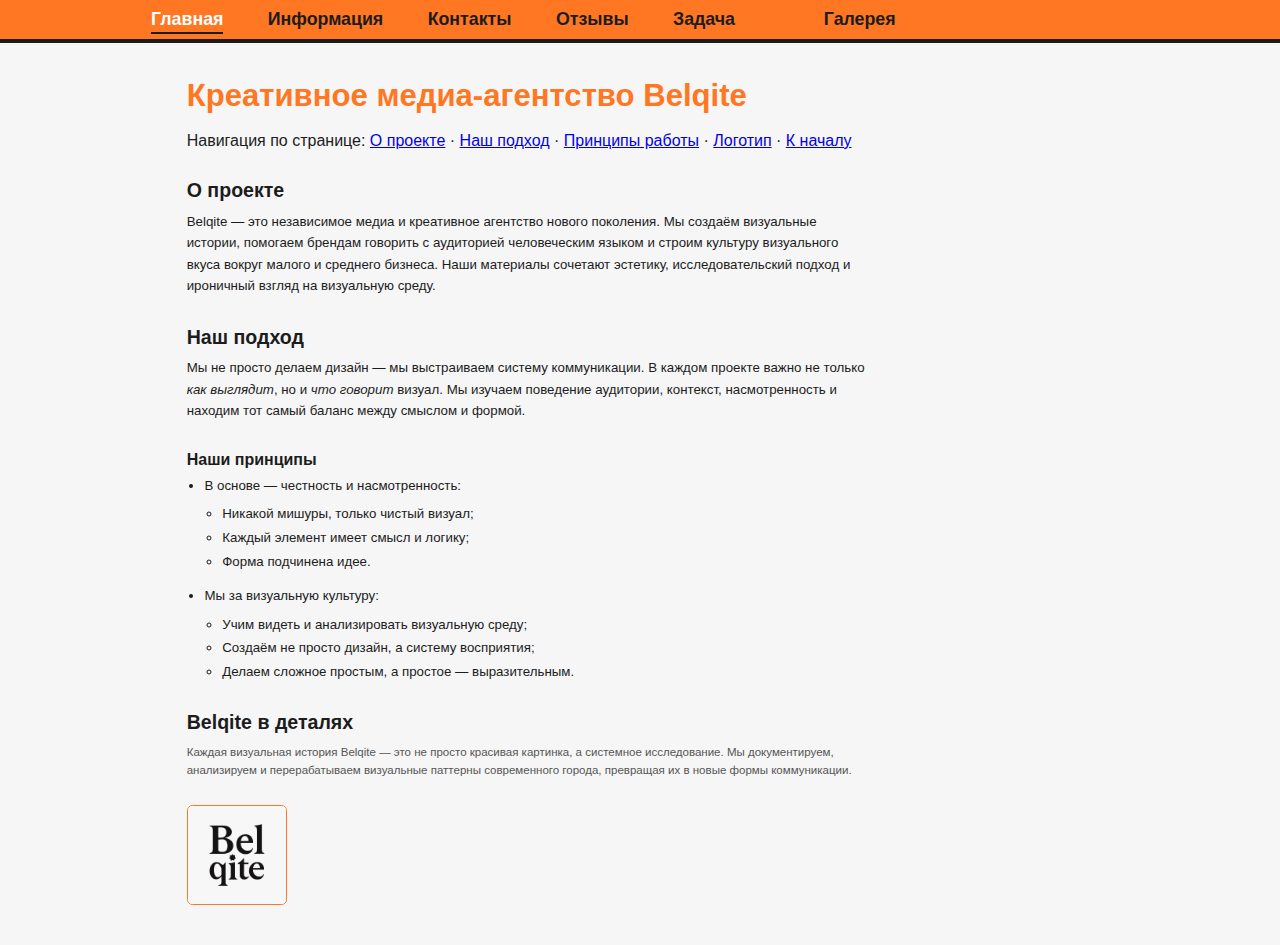
<file: index.html>
<!DOCTYPE html>
<html lang="ru">

<head>
  <meta charset="utf-8" />
  <meta name="viewport" content="width=device-width,initial-scale=1" />
  <title>Главная</title>
  <link rel="stylesheet" href="styles.css" />
</head>

<body id="top">
  <!-- шапка и меню -->
  <header class="header">
    <div class="header-container">
      <nav class="main-nav">
        <ul class="main-menu">
          <li class="main-menu-item">
            <a class="main-menu-link" href="index.html" data-path="index.html">Главная</a>
          </li>
          <li class="main-menu-item">
            <a class="main-menu-link" href="page2.html" data-path="page2.html">Информация</a>
          </li>
          <li class="main-menu-item">
            <a class="main-menu-link" href="form1.html" data-path="form1.html">Контакты</a>
          </li>
          <li class="main-menu-item">
            <a class="main-menu-link" href="form2.html" data-path="form2.html">Отзывы</a>
          </li>
          <li class="main-menu-item">
            <a class="main-menu-link" href="task.html" data-path="task.html">Задача</a>
          </li>
          <li class="main-menu-item">

          <li><a class="main-menu-link" href="gallery.html" data-path="gallery.html">Галерея</a></li>
        </ul>
      </nav>
    </div>
  </header>

  <!-- основной контент -->
  <div class="page-container">
    <h1 class="page-title">Креативное медиа-агентство Belqite</h1>
    <div class="page-nav">
      <span class="page-nav-text">Навигация по странице:</span>
      <a class="page-nav-link" href="#project">О проекте</a>
      <span class="page-nav-sep">·</span>
      <a class="page-nav-link" href="#approach">Наш подход</a>
      <span class="page-nav-sep">·</span>
      <a class="page-nav-link" href="#principles">Принципы работы</a>
      <span class="page-nav-sep">·</span>
      <a class="page-nav-link" href="#logo">Логотип</a>
      <span class="page-nav-sep">·</span>
      <a class="page-nav-link" href="#top">К началу</a>
    </div>

    <h2 class="section-title" id="project">О проекте</h2>
    <p class="section-text">
      Belqite — это независимое медиа и креативное агентство нового поколения.
      Мы создаём визуальные истории, помогаем брендам говорить с аудиторией
      человеческим языком и строим культуру визуального вкуса вокруг малого и
      среднего бизнеса. Наши материалы сочетают эстетику, исследовательский
      подход и ироничный взгляд на визуальную среду.
    </p>

    <h2 class="section-title" id="approach">Наш подход</h2>
    <p class="section-text">
      Мы не просто делаем дизайн — мы выстраиваем систему коммуникации. В
      каждом проекте важно не только <em>как выглядит</em>, но и
      <em>что говорит</em> визуал. Мы изучаем поведение аудитории, контекст,
      насмотренность и находим тот самый баланс между смыслом и формой.
    </p>

    <h3 class="sub-title" id="principles">Наши принципы</h3>
    <ul class="list list-nested">
      <li class="list-item">
        В основе — честность и насмотренность:
        <ul class="list list-inner">
          <li class="list-item">Никакой мишуры, только чистый визуал;</li>
          <li class="list-item">Каждый элемент имеет смысл и логику;</li>
          <li class="list-item">Форма подчинена идее.</li>
        </ul>
      </li>
      <li class="list-item">
        Мы за визуальную культуру:
        <ul class="list list-inner">
          <li class="list-item">
            Учим видеть и анализировать визуальную среду;
          </li>
          <li class="list-item">
            Создаём не просто дизайн, а систему восприятия;
          </li>
          <li class="list-item">
            Делаем сложное простым, а простое — выразительным.
          </li>
        </ul>
      </li>
    </ul>

    <h2 class="section-title" id="logo">Belqite в деталях</h2>
    <p class="section-text note">
      Каждая визуальная история Belqite — это не просто красивая картинка, а
      системное исследование. Мы документируем, анализируем и перерабатываем
      визуальные паттерны современного города, превращая их в новые формы
      коммуникации.
    </p>

    <a class="thumb-link" href="img/thumb1.jpg" target="_blank" rel="noopener">
      <img class="thumb-image" src="img/thumb1.jpg" width="100" height="100" alt="Визуальные исследования Belqite" />
    </a>
  </div>

  <script src="script.js"></script>
</body>

</html>
</file>
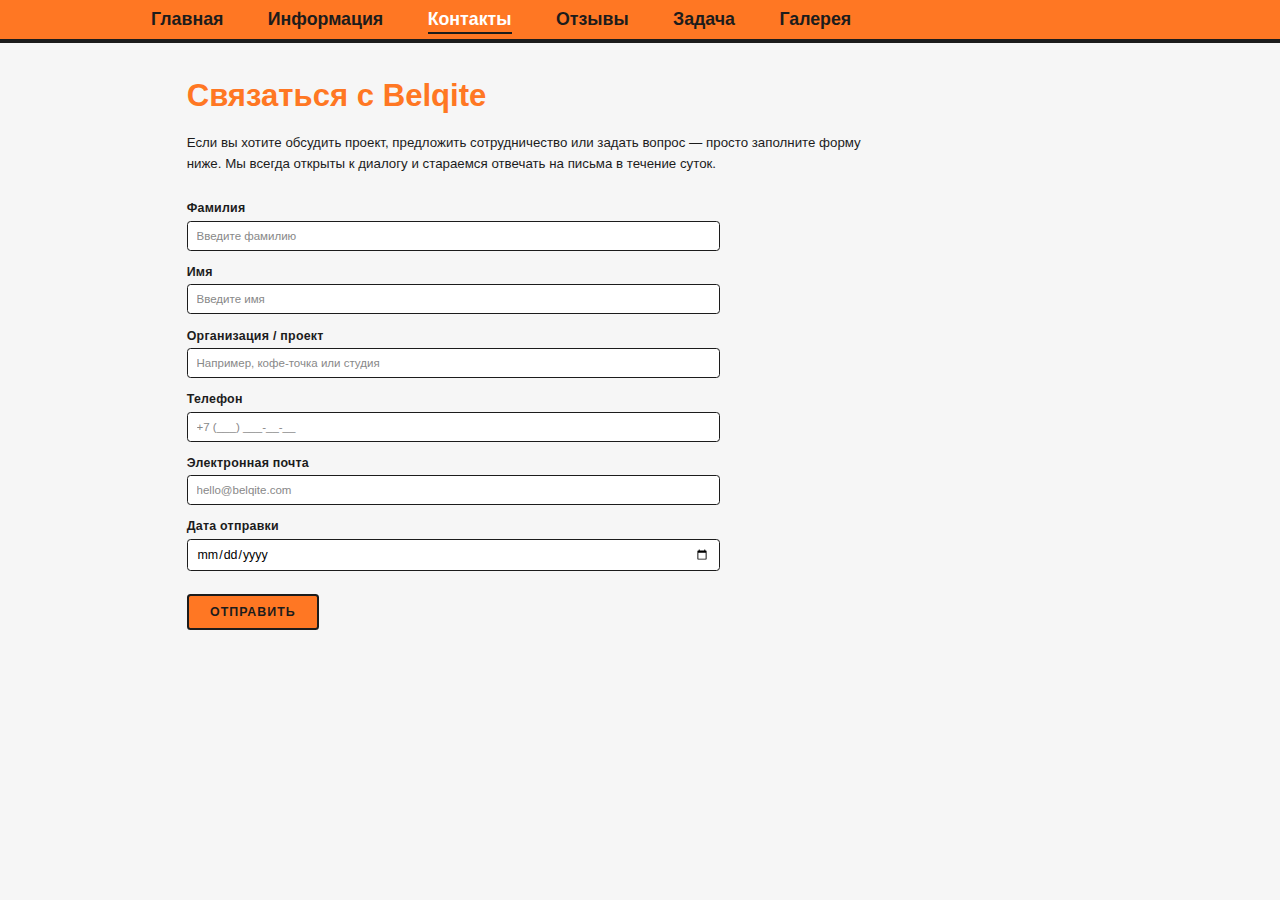
<file: form1.html>
<!DOCTYPE html>
<html lang="ru">
  <head>
    <meta charset="utf-8" />
    <meta name="viewport" content="width=device-width, initial-scale=1" />
    <title>Контакты — Belqite</title>
    <link rel="stylesheet" href="styles.css" />
  </head>

  <body id="top">
    <!-- ШАПКА И МЕНЮ -->
    <header class="header">
      <div class="header-container">
        <nav class="main-nav">
          <ul class="main-menu">
            <li class="main-menu-item">
              <a class="main-menu-link" href="index.html" data-path="index.html"
                >Главная</a
              >
            </li>
            <li class="main-menu-item">
              <a class="main-menu-link" href="page2.html" data-path="page2.html"
                >Информация</a
              >
            </li>
            <li class="main-menu-item">
              <a class="main-menu-link" href="form1.html" data-path="form1.html"
                >Контакты</a
              >
            </li>
            <li class="main-menu-item">
              <a class="main-menu-link" href="form2.html" data-path="form2.html"
                >Отзывы</a
              >
            </li>
            <li class="main-menu-item">
              <a class="main-menu-link" href="task.html" data-path="task.html"
                >Задача</a
              >
            </li>
          
            <li><a class="main-menu-link" href="gallery.html" data-path="gallery.html">Галерея</a></li>
          </ul>
        </nav>
      </div>
    </header>

    <!-- основной контент -->
    <div class="page-container">
      <h1 class="page-title">Связаться с Belqite</h1>

      <p class="section-text">
        Если вы хотите обсудить проект, предложить сотрудничество или задать
        вопрос — просто заполните форму ниже. Мы всегда открыты к диалогу и
        стараемся отвечать на письма в течение суток.
      </p>

      <form
        class="contact-form"
        action="https://httpbin.org/post"
        method="post"
      >
        <div class="form-group">
          <label class="form-label">Фамилия</label>
          <input
            class="form-input"
            type="text"
            name="lastname"
            placeholder="Введите фамилию"
            required
          />
        </div>

        <div class="form-group">
          <label class="form-label">Имя</label>
          <input
            class="form-input"
            type="text"
            name="firstname"
            placeholder="Введите имя"
            required
          />
        </div>

        <div class="form-group">
          <label class="form-label">Организация / проект</label>
          <input
            class="form-input"
            type="text"
            name="group"
            placeholder="Например, кофе-точка или студия"
          />
        </div>

        <div class="form-group">
          <label class="form-label">Телефон</label>
          <input
            class="form-input"
            type="tel"
            name="phone"
            placeholder="+7 (___) ___-__-__"
          />
        </div>

        <div class="form-group">
          <label class="form-label">Электронная почта</label>
          <input
            class="form-input"
            type="email"
            name="email"
            placeholder="hello@belqite.com"
          />
        </div>

        <div class="form-group">
          <label class="form-label">Дата отправки</label>
          <input class="form-input" type="date" name="sent_date" />
        </div>

        <input type="hidden" name="source" value="belqite_contact_form" />

        <div class="form-actions">
          <button class="form-button" type="submit">Отправить</button>
        </div>
      </form>
    </div>
    <script src="script.js"></script>
  </body>
</html>
</file>
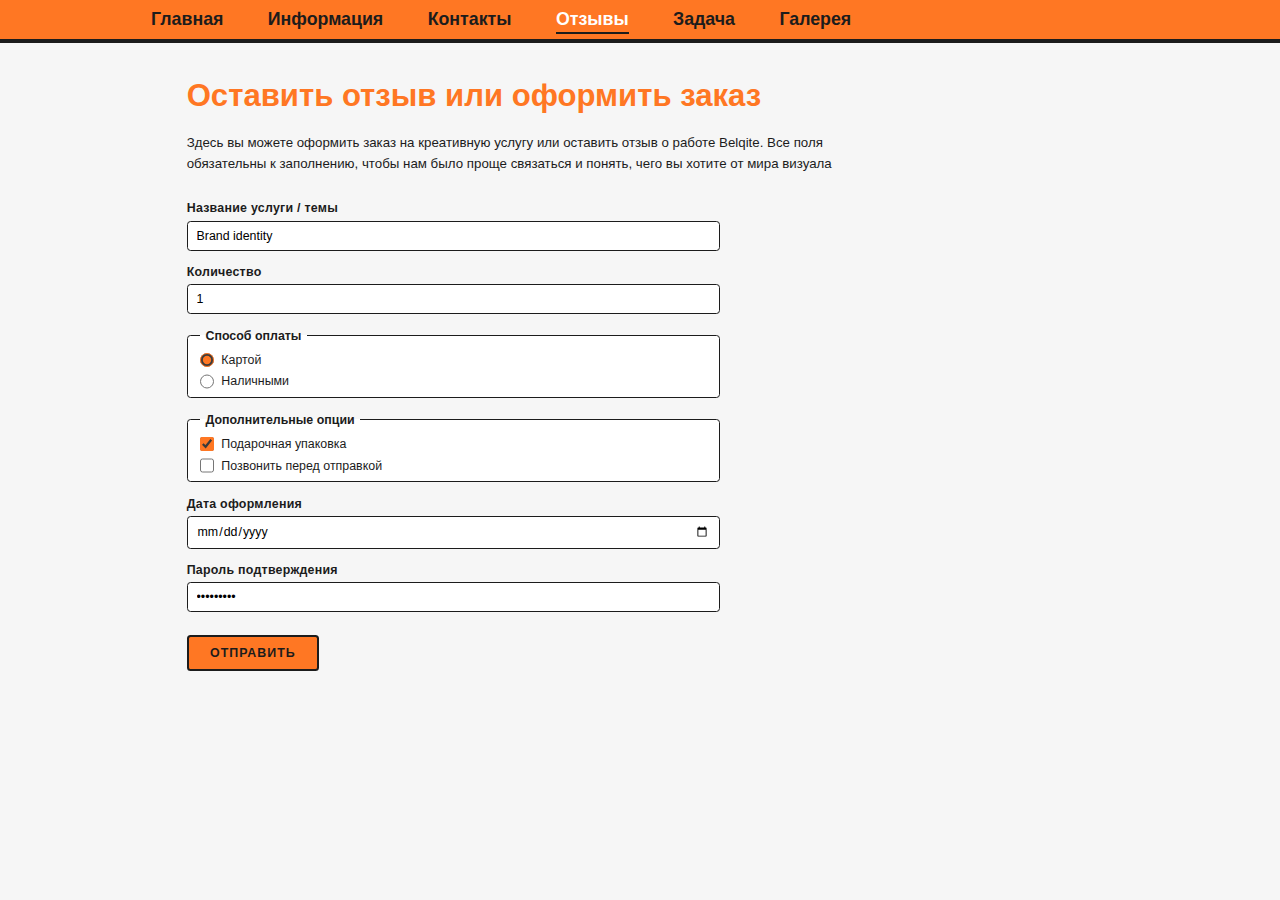
<file: form2.html>
<!DOCTYPE html>
<html lang="ru">
  <head>
    <meta charset="utf-8" />
    <meta name="viewport" content="width=device-width, initial-scale=1" />
    <title>Отзывы — Belqite</title>
    <link rel="stylesheet" href="styles.css" />
  </head>

  <body id="top">
    <!-- ШАПКА И МЕНЮ -->
    <header class="header">
      <div class="header-container">
        <nav class="main-nav">
          <ul class="main-menu">
            <li class="main-menu-item">
              <a class="main-menu-link" href="index.html" data-path="index.html"
                >Главная</a
              >
            </li>
            <li class="main-menu-item">
              <a class="main-menu-link" href="page2.html" data-path="page2.html"
                >Информация</a
              >
            </li>
            <li class="main-menu-item">
              <a class="main-menu-link" href="form1.html" data-path="form1.html"
                >Контакты</a
              >
            </li>
            <li class="main-menu-item">
              <a class="main-menu-link" href="form2.html" data-path="form2.html"
                >Отзывы</a
              >
            </li>
            <li class="main-menu-item">
              <a class="main-menu-link" href="task.html" data-path="task.html"
                >Задача</a
              >
            </li>
            <li><a class="main-menu-link" href="gallery.html" data-path="gallery.html">Галерея</a></li>
          </ul>
        </nav>
      </div>
    </header>
    <!-- основной контент -->
    <div class="page-container">
      <h1 class="page-title">Оставить отзыв или оформить заказ</h1>

      <p class="section-text">
        Здесь вы можете оформить заказ на креативную услугу или оставить отзыв о
        работе Belqite. Все поля обязательны к заполнению, чтобы нам было проще
        связаться и понять, чего вы хотите от мира визуала
      </p>

      <form class="review-form" action="https://httpbin.org/post" method="post">
        <!-- название товара / темы -->
        <div class="form-group">
          <label class="form-label">Название услуги / темы</label>
          <input
            class="form-input"
            type="text"
            name="product"
            value="Brand identity"
            placeholder="Например, фирменный стиль или визуальная концепция"
            required
          />
        </div>

        <!-- количество -->
        <div class="form-group">
          <label class="form-label">Количество</label>
          <input
            class="form-input"
            type="number"
            name="amount"
            value="1"
            min="1"
            required
          />
        </div>

        <!-- способ оплаты -->
        <fieldset class="form-fieldset">
          <legend class="form-legend">Способ оплаты</legend>
          <label class="form-option">
            <input
              class="form-radio"
              type="radio"
              name="payment"
              value="card"
              checked
            />
            Картой
          </label>
          <label class="form-option">
            <input
              class="form-radio"
              type="radio"
              name="payment"
              value="cash"
            />
            Наличными
          </label>
        </fieldset>

        <!-- опции -->
        <fieldset class="form-fieldset">
          <legend class="form-legend">Дополнительные опции</legend>
          <label class="form-option">
            <input
              class="form-checkbox"
              type="checkbox"
              name="gift"
              value="yes"
              checked
            />
            Подарочная упаковка
          </label>
          <label class="form-option">
            <input
              class="form-checkbox"
              type="checkbox"
              name="call"
              value="yes"
            />
            Позвонить перед отправкой
          </label>
        </fieldset>

        <!-- дата -->
        <div class="form-group">
          <label class="form-label">Дата оформления</label>
          <input class="form-input" type="date" name="date" />
        </div>

        <!-- пароль -->
        <div class="form-group">
          <label class="form-label">Пароль подтверждения</label>
          <input
            class="form-input"
            type="password"
            name="password"
            value="secret123"
          />
        </div>

        <input type="hidden" name="default_value" value="ok" />

        <!-- кнопка -->
        <div class="form-actions">
          <button class="form-button" type="submit">Отправить</button>
        </div>
      </form>
    </div>
    <script src="script.js"></script>
  </body>
</html>
</file>
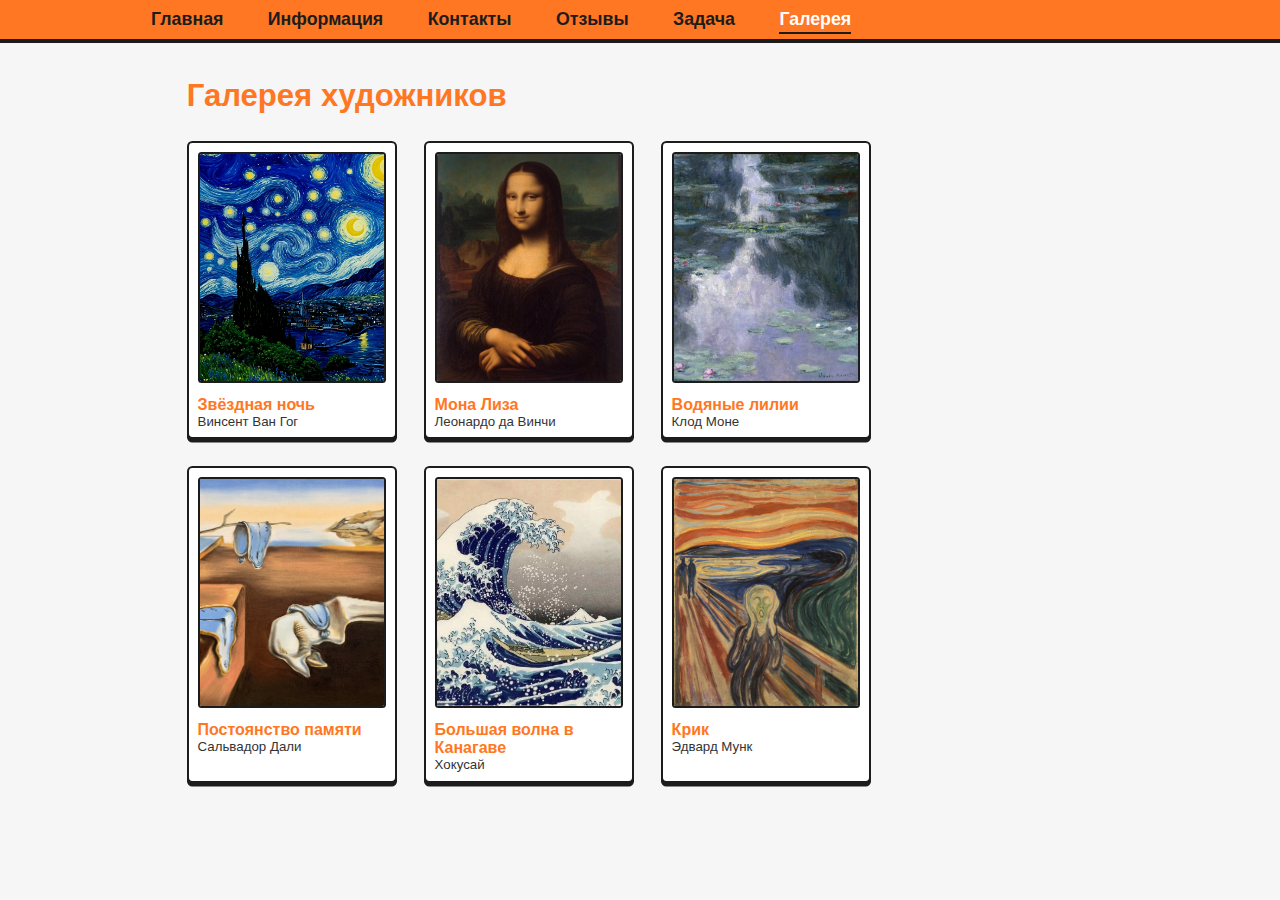
<file: gallery.html>
<!DOCTYPE html>
<html lang="ru">
<head>
  <meta charset="utf-8" />
  <meta name="viewport" content="width=device-width, initial-scale=1" />
  <title>Галерея — Belqite</title>
  <link rel="stylesheet" href="styles.css" />
</head>

<body id="top">
  <header class="header">
    <div class="header-container">
      <nav class="main-nav">
        <ul class="main-menu">
          <li><a class="main-menu-link" href="index.html" data-path="index.html">Главная</a></li>
          <li><a class="main-menu-link" href="page2.html" data-path="page2.html">Информация</a></li>
          <li><a class="main-menu-link" href="form1.html" data-path="form1.html">Контакты</a></li>
          <li><a class="main-menu-link" href="form2.html" data-path="form2.html">Отзывы</a></li>
          <li><a class="main-menu-link" href="task.html" data-path="task.html">Задача</a></li>
          <li><a class="main-menu-link" href="gallery.html" data-path="gallery.html">Галерея</a></li>
        </ul>
      </nav>
    </div>
  </header>

  <!-- КОНТЕНТ -->
  <div class="page-container">
    <h1 class="page-title">Галерея художников</h1>

    <div class="gallery-grid">
      <!-- 1 -->
      <div class="gallery-card">
        <img src="picture/star-night.jpg" alt="Звёздная ночь">
        <h3>Звёздная ночь</h3>
        <p class="author">Винсент Ван Гог</p>
      </div>

      <!-- 2 -->
      <div class="gallery-card">
        <img src="picture/mona-lisa.jpg" alt="Мона Лиза">
        <h3>Мона Лиза</h3>
        <p class="author">Леонардо да Винчи</p>
      </div>

      <!-- 3 -->
      <div class="gallery-card">
        <img src="picture/water-lilii.jpeg" alt="Водяные лилии">
        <h3>Водяные лилии</h3>
        <p class="author">Клод Моне</p>
      </div>

      <!-- 4 -->
      <div class="gallery-card">
        <img src="picture/memory.jpg" alt="Постоянство памяти">
        <h3>Постоянство памяти</h3>
        <p class="author">Сальвадор Дали</p>
      </div>

      <!-- 5 -->
      <div class="gallery-card">
        <img src="picture/bolshaya-volna.jpeg" alt="Большая волна">
        <h3>Большая волна в Канагаве</h3>
        <p class="author">Хокусай</p>
      </div>

      <!-- 6 -->
      <div class="gallery-card">
        <img src="picture/scream.jpg" alt="Крик">
        <h3>Крик</h3>
        <p class="author">Эдвард Мунк</p>
      </div>
    </div>
  </div>

  <script src="script.js"></script>
</body>
</html>
</file>
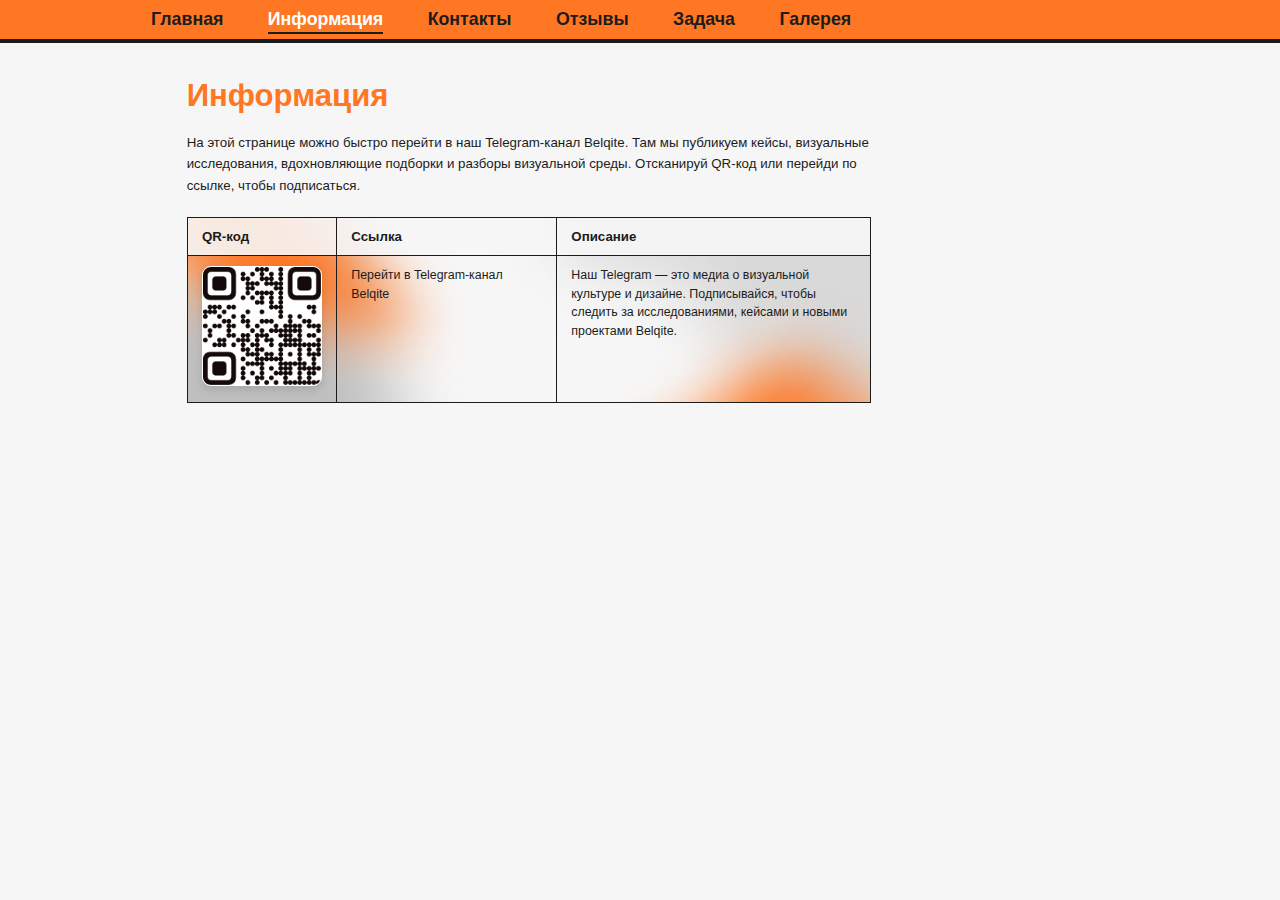
<file: page2.html>
<!DOCTYPE html>
<html lang="ru">
  <head>
    <meta charset="utf-8" />
    <meta name="viewport" content="width=device-width,initial-scale=1" />
    <title>Информация</title>
    <link rel="stylesheet" href="styles.css" />
  </head>

  <body id="top">
<!-- ШАПКА И МЕНЮ -->
<header class="header">
  <div class="header-container">
    <nav class="main-nav">
      <ul class="main-menu">
        <li class="main-menu-item">
          <a class="main-menu-link" href="index.html" data-path="index.html">Главная</a>
        </li>
        <li class="main-menu-item">
          <a class="main-menu-link" href="page2.html" data-path="page2.html">Информация</a>
        </li>
        <li class="main-menu-item">
          <a class="main-menu-link" href="form1.html" data-path="form1.html">Контакты</a>
        </li>
        <li class="main-menu-item">
          <a class="main-menu-link" href="form2.html" data-path="form2.html">Отзывы</a>
        </li>
        <li class="main-menu-item">
          <a class="main-menu-link" href="task.html" data-path="task.html">Задача</a>
        </li>
        <li><a class="main-menu-link" href="gallery.html" data-path="gallery.html">Галерея</a></li>
      </ul>
    </nav>
  </div>
</header>

    <!-- ОСНОВНОЙ КОНТЕНТ -->
    <div class="page-container">
      <h1 class="page-title">Информация</h1>

      <p class="section-text">
        На этой странице можно быстро перейти в наш Telegram-канал Belqite. Там
        мы публикуем кейсы, визуальные исследования, вдохновляющие подборки и
        разборы визуальной среды. Отсканируй QR-код или перейди по ссылке, чтобы
        подписаться.
      </p>

      <!-- ТАБЛИЦА -->
      <div class="table-block">
        <table class="info-table">
          <tr class="info-table-row">
            <th class="info-table-head">QR-код</th>
            <th class="info-table-head">Ссылка</th>
            <th class="info-table-head">Описание</th>
          </tr>

          <tr class="info-table-row">
            <td class="info-table-cell image-cell" style="text-align: center">
              <!-- QR-код -->
              <img
                class="cell-image"
                src="img/qr_telegram.jpg"
                alt="QR-код Belqite Telegram"
                width="120"
                height="120"
              />
            </td>
            <td class="info-table-cell link-cell">
              <a
                class="table-link"
                href="https://t.me/belqite"
                target="_blank"
                rel="noopener"
              >
                Перейти в Telegram-канал Belqite
              </a>
            </td>
            <td class="info-table-cell text-cell">
              Наш Telegram — это медиа о визуальной культуре и дизайне.
              Подписывайся, чтобы следить за исследованиями, кейсами и новыми
              проектами Belqite.
            </td>
          </tr>
        </table>
      </div>


    <script src="script.js"></script>
  </body>
</html>
</file>
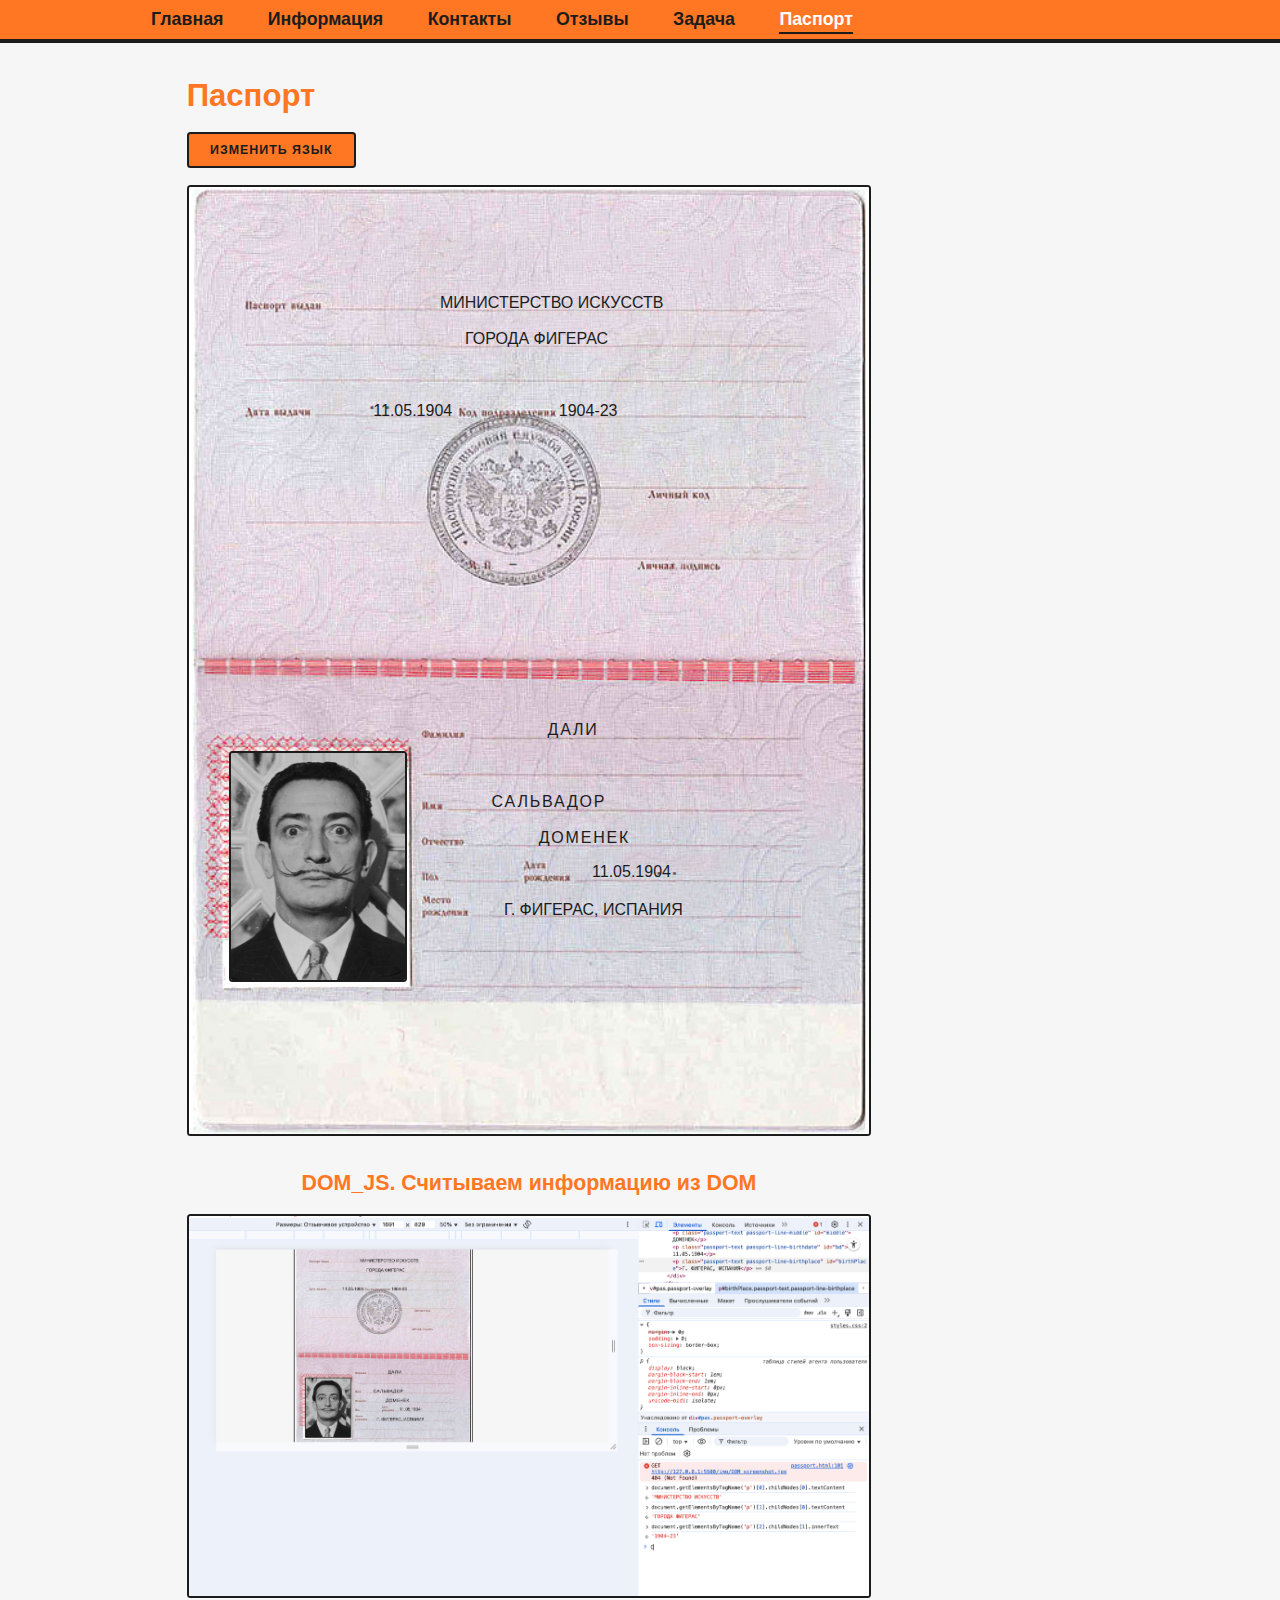
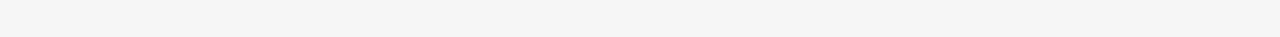
<file: passport.html>
<!DOCTYPE html>
<html lang="ru">
  <head>
    <meta charset="utf-8" />
    <meta name="viewport" content="width=device-width,initial-scale=1" />
    <title>Паспорт</title>
    <link rel="stylesheet" href="styles.css" />
  </head>

  <body id="top">
    <!-- ШАПКА И МЕНЮ -->
    <header class="header">
      <div class="header-container">
        <nav class="main-nav">
          <ul class="main-menu">
            <li class="main-menu-item">
              <a class="main-menu-link" href="index.html" data-path="index.html"
                >Главная</a
              >
            </li>
            <li class="main-menu-item">
              <a class="main-menu-link" href="page2.html" data-path="page2.html"
                >Информация</a
              >
            </li>
            <li class="main-menu-item">
              <a class="main-menu-link" href="form1.html" data-path="form1.html"
                >Контакты</a
              >
            </li>
            <li class="main-menu-item">
              <a class="main-menu-link" href="form2.html" data-path="form2.html"
                >Отзывы</a
              >
            </li>
            <li class="main-menu-item">
              <a class="main-menu-link" href="task.html" data-path="task.html"
                >Задача</a
              >
            </li>
            <li class="main-menu-item">
              <a
                class="main-menu-link"
                href="passport.html"
                data-path="passport.html"
                >Паспорт</a
              >
            </li>
          </ul>
        </nav>
      </div>
    </header>

    <!-- ОСНОВНОЙ КОНТЕНТ -->
    <div class="page-container">
      <h1 class="page-title">Паспорт</h1>

      <!-- Кнопка "изменить язык" -->
      <div class="passport-actions">
        <button class="form-button passport-lang-btn" id="passportLangBtn">
          Изменить язык
        </button>
      </div>

      <!-- БЛОК ПАСПОРТА (фон + фото + текст поверх) -->
      <div class="passport-container" id="passport-block">
        <!-- фон паспорта -->
        <img
          class="passport-bg-image"
          src="img/fon_pasport.jpg"
          alt="Фон паспорта"
        />

        <!-- фото владельца -->
        <img
          class="passport-photo"
          src="img/pass_photo.jpg"
          alt="Фото владельца паспорта"
        />

        <!-- текст поверх паспорта -->
        <div class="passport-overlay" id="pas">
          <p class="passport-text passport-line-issuer1" id="issuer1">
            МИНИСТЕРСТВО ИСКУССТВ
          </p>
          <p class="passport-text passport-line-issuer2" id="issuer2">
            ГОРОДА ФИГЕРАС
          </p>
          <p class="passport-text passport-line-issued" id="issued">
            11.05.1904<span class="passport-space"></span>1904-23
          </p>
          <p class="passport-text passport-line-surname" id="secondName">
            ДАЛИ
          </p>
          <p class="passport-text passport-line-name" id="Name">САЛЬВАДОР</p>
          <p class="passport-text passport-line-middle" id="middle">ДОМЕНЕК</p>
          <p class="passport-text passport-line-birthdate" id="bd">
            11.05.1904
          </p>
          <p class="passport-text passport-line-birthplace" id="birthPlace">
            Г. ФИГЕРАС, ИСПАНИЯ
          </p>
        </div>
      </div>

      <!-- БЛОК СО СКРИНШОТОМ DOM_JS -->
      <h1 class="passport-dom-title" id="screenshot-block">
        DOM_JS. Считываем информацию из DOM
      </h1>

      <div class="passport-dom-info">
        <img
          src="img/DOM_screenshot.jpg"
          alt="Достаём инфу из DOM"
          class="passport-dom-image"
        />
      </div>
    </div>

    <script src="script.js"></script>
  </body>
</html>
</file>
<file: styles.css>
/* ОБЩИЕ НАСТРОЙКИ */
* {
  margin: 0;
  padding: 0;
  box-sizing: border-box;
}

body {
  font-family: 'Helvetica Neue', Arial, sans-serif;
  background-color: #f6f6f6;
  color: #1c1c1c;
}

/* ШАПКА И МЕНЮ */
.header {
  width: 100%;
  background-color: #ff7723;
  border-bottom: 0.35vw solid #1c1c1c;
}

.header-container {
  max-width: 76.39vw;
  margin: 0 auto;
  padding: 0.69vw 0;
}

/* НАВИГАЦИЯ */
.main-nav {
  width: 100%;
}

.main-menu {
  list-style: none;
  display: flex;
  gap: 3.47vw;
  /* 50px */
  align-items: center;
}

.main-menu-link {
  text-decoration: none;
  font-size: 1.39vw;
  font-weight: bold;
  color: #1c1c1c;
  padding: 0.28vw 0;
  border-bottom: 0.14vw solid transparent;
  transition: color 0.2s ease, border-color 0.2s ease;
}

.main-menu-link:hover {
  color: #ffffff;
}

.main-menu-link.active {
  color: #ffffff;
  border-bottom: 0.21vw solid #1c1c1c;
}

/* КОНТЕНТ */
.page-container {
  max-width: 76.39vw;
  margin: 2.78vw auto;
  padding: 0 20.13vw 0 2.78vw;
  word-wrap: break-word;
  overflow-wrap: break-word;
}

.page-title {
  font-size: 2.43vw;
  margin-bottom: 1.39vw;
  color: #ff7723;
}

/* ЗАГОЛОВКИ, ТЕКСТ */
.section-title {
  font-size: 1.53vw;
  margin-top: 2.29vw;
  margin-bottom: 0.69vw;
}

.section-text {
  font-size: 1.04vw;
  line-height: 1.6;
  margin-bottom: 0.97vw;
}

.section-text.note {
  font-size: 0.90vw;
  color: #555;
}

.sub-title {
  font-size: 1.25vw;
  margin-top: 2.29vw;
  margin-bottom: 0.55vw;
}

/* СПИСКИ */
.list {
  font-size: 1.04vw;
  line-height: 1.5;
  margin-left: 1.39vw;
  margin-bottom: 1.11vw;
}

.list-inner {
  list-style-type: circle;
  margin-left: 1.39vw;
  margin-top: 0.69vw;
}

.list-item {
  margin-bottom: 0.28vw;
}

/* МИНИАТЮРА */
.thumb-link {
  display: inline-block;
  margin-top: 1.04vw;
}

.thumb-image {
  display: block;
  border: 0.14vw solid #ff7723;
  border-radius: 0.42vw;
  transition: transform 0.2s ease, box-shadow 0.2s ease;
}

.thumb-image2 {
  display: block;
  border: 0.14vw solid #ff7723;
  border-radius: 0.42vw;
  width: 34.72vw;
  height: 26.39vw;
  transition: transform 0.2s ease, box-shadow 0.2s ease;
}

/* hover */
.thumb-image:hover {
  transform: scale(1.2);
}

.thumb-image2:hover {
  transform: scale(1.5);
}

/* БЛОК С ТАБЛИЦЕЙ*/
.table-block {
  margin-top: 1.67vw;
  margin-bottom: 1.67vw;
  overflow-x: auto;
}

.info-table {
  width: 100%;
  border-collapse: collapse;
  border: 0.14vw solid #1c1c1c;
  background: url('img/table_bg.jpg') center / cover no-repeat;
}

.info-table th,
.info-table td {
  border: 0.14vw solid #1c1c1c;
  padding: 0.83vw 1.11vw;
}

.info-table-head {
  font-size: 1.04vw;
  font-weight: 600;
  text-align: left;
  padding: 0.83vw 1.11vw;
  border-bottom: 0.14vw solid #1c1c1c;
  background-color: rgba(246, 246, 246, 0.9);
}

.info-table-cell {
  font-size: 0.97vw;
  line-height: 1.5;
  padding: 0.83vw 1.11vw;
  border-bottom: 0.07vw solid #ddd;
  vertical-align: top;
  color: #1c1c1c;
}

.image-cell {
  text-align: center;
  width: 9.72vw;
}

.link-cell {
  width: 15.28vw;
}

/* ячейка с картинкой (QR) */
.image-cell {
  text-align: center;
  width: 140px;
}

/* ячейка со ссылкой */
.link-cell {
  width: 220px;
}

/* сам QR-код / картинка внутри ячейки */
.cell-image {
  display: inline-block;
  border-radius: 0.69vw;
  border: 0.14vw solid #fff;
  box-shadow: 0 0.28vw 0.69vw rgba(0, 0, 0, 0.12);
  transition: transform 0.2s ease, box-shadow 0.2s ease;
}

.cell-image:hover {
  transform: scale(1.03);
  box-shadow: 0 0.42vw 0.97vw rgba(0, 0, 0, 0.18);
}

.table-link {
  display: inline-block;
  text-decoration: none;
  font-size: 0.97vw;
  font-weight: 500;
  color: #1c1c1c;
  border-bottom: 0.07vw solid transparent;
  padding-bottom: 0.14vw;
  transition: color 0.2s ease, border-color 0.2s ease;
}

.table-link:hover {
  color: #1c1c1c;
  border-color: #ff7723;
  border-bottom-width: 0.21vw;
}

/*  ФОРМА КОНТАКТОВ (СТРАНИЦА "КОНТАКТЫ") */

/* общая обёртка формы */
.contact-form,
.review-form {
  margin-top: 2.08vw;
  max-width: 41.67vw;
  display: flex;
  flex-direction: column;
  gap: 1.11vw;
}

.form-group {
  display: flex;
  flex-direction: column;
  gap: 0.42vw;
}

.form-label {
  font-size: 0.97vw;
  font-weight: bold;
  letter-spacing: 0.02em;
}

.form-input {
  padding: 0.55vw 0.69vw;
  font-size: 0.97vw;
  font-family: 'Helvetica Neue', Arial, sans-serif;
  border: 0.14vw solid #1c1c1c;
  border-radius: 0.28vw;
  background-color: #ffffff;
  outline: none;
  transition: border-color 0.2s ease,
    box-shadow 0.2s ease,
    transform 0.1s ease;
}

.form-input::placeholder {
  color: #888;
  font-size: 0.9vw;
}

.form-input:focus {
  border-color: #ff7723;
  box-shadow: 0 0 0 0.14vw rgba(255, 119, 35, 0.25);
  transform: translateY(-0.07vw);
}


.form-actions {
  margin-top: 0.69vw;
}

.form-button {
  display: inline-block;
  padding: 0.69vw 1.67vw;
  font-size: 0.97vw;
  font-weight: bold;
  font-family: 'Helvetica Neue', Arial, sans-serif;
  color: #1c1c1c;
  background-color: #ff7723;
  border: 0.21vw solid #1c1c1c;
  border-radius: 0.28vw;
  cursor: pointer;
  text-transform: uppercase;
  letter-spacing: 0.08em;
  transition: background-color 0.2s ease,
    transform 0.1s ease,
    box-shadow 0.2s ease;
}

/* hover по кнопке */
.form-button:hover {
  background-color: #ff9b57;
  box-shadow: 0 0.28vw 0 #1c1c1c;
  transform: translateY(-0.14vw);
}

.form-button:active {
  box-shadow: 0 0.07vw 0 #1c1c1c;
  transform: translateY(0);
}

/* ФОРМА ОТЗЫВА / ЗАКАЗА (СТРАНИЦА "ОТЗЫВЫ") */

/* fieldset с радио и чекбоксами */
.form-fieldset {
  border: 0.14vw solid #1c1c1c;
  border-radius: 0.28vw;
  padding: 0.83vw 0.97vw 0.69vw;
  background-color: #fff;
  display: flex;
  flex-direction: column;
  gap: 0.55vw;
}

.form-legend {
  font-size: 0.97vw;
  font-weight: bold;
  padding: 0 0.42vw;
}

.form-option {
  display: flex;
  align-items: center;
  gap: 0.55vw;
  font-size: 0.97vw;
}

/* сами radio-кнопки */
.form-radio,
.form-checkbox {
  width: 1.11vw;
  height: 1.11vw;
  cursor: pointer;
  accent-color: #ff7723;
}

.small {
  font-size: 0.9vw;
  color: #555;
}

/* ПАСПОРТ */

.passport-actions {
  margin-top: 1.39vw;
  margin-bottom: 1.39vw;
}

.passport-lang-btn {
  margin: 0;
}

/* контейнер всего блока паспорта */
.passport-container {
  position: relative;
  width: 55.56vw;
  max-width: 100%;
  margin: 0 auto 2.78vw;
}

.passport-bg-image {
  display: block;
  width: 100%;
  height: auto;
  border: 0.21vw solid #1c1c1c;
  border-radius: 0.28vw;
}

.passport-photo {
  position: absolute;
  top: 44.17vw;
  left: 3.33vw;
  width: 13.89vw;
  height: 18.06vw;
  object-fit: cover;
  border: 0.21vw solid #1c1c1c;
  border-radius: 0.28vw;
  background-color: #ffffff;
}

.passport-overlay {
  position: absolute;
  top: 0;
  left: 0;
  width: 100%;
  height: 100%;
  pointer-events: none;
}

.passport-text {
  position: absolute;
  margin: 0;
  font-family: 'Helvetica Neue', Arial, sans-serif;
  font-size: 1.25vw;
  color: #1c1c1c;
}

.passport-space {
  display: inline-block;
  width: 8.33vw;
}

.passport-line-issuer1 {
  top: 8.47vw;
  left: 19.79vw;
}

.passport-line-issuer2 {
  top: 11.32vw;
  left: 21.74vw;
}

.passport-line-issued {
  top: 16.94vw;
  left: 14.58vw;
}

.passport-line-surname {
  top: 41.81vw;
  left: 28.19vw;
  letter-spacing: 0.14vw;
}

.passport-line-name {
  top: 47.50vw;
  left: 23.82vw;
  letter-spacing: 0.14vw;
}

.passport-line-middle {
  top: 50.28vw;
  left: 27.50vw;
  letter-spacing: 0.14vw;
}

.passport-line-birthdate {
  top: 52.92vw;
  left: 31.67vw;
}

.passport-line-birthplace {
  top: 55.90vw;
  left: 24.79vw;
}

/* блок со скриншотом DOM_JS */
.passport-dom-title {
  font-size: 1.67vw;
  margin: 2.78vw 0 1.39vw;
  color: #ff7723;
  text-align: center;
}

.passport-dom-info {
  text-align: center;
  margin-bottom: 2.78vw;
}

.passport-dom-image {
  display: inline-block;
  max-width: 100%;
  height: auto;
  border: 0.21vw solid #1c1c1c;
  border-radius: 0.28vw;
}

.passport-code {
  display: inline-block;
  margin-left: 8.33vw;
}

/* АЛГОРИТМИЧЕСКАЯ ЗАДАЧА */

.card {
  background-color: #ffffff;
  border: 0.21vw solid #1c1c1c;
  border-radius: 0.42vw;
  padding: 1.39vw 1.67vw;
  margin-top: 1.39vw;
  box-shadow: 0 0.28vw 0 #1c1c1c;
}

.task-inputs {
  display: flex;
  flex-direction: column;
  gap: 0.69vw;
  margin-bottom: 1.39vw;
}


.task-inputs label {
  font-size: 1.04vw;
  font-weight: bold;
  color: #1c1c1c;
}


.task-inputs input {
  width: 13.89vw;
  padding: 0.42vw 0.56vw;
  border: 0.14vw solid #1c1c1c;
  border-radius: 0.28vw;
  background-color: #fff;
  font-family: 'Helvetica Neue', Arial, sans-serif;
  font-size: 1.04vw;
  transition: border-color 0.2s ease, box-shadow 0.2s ease;
}

.task-inputs input:focus {
  border-color: #ff7723;
  box-shadow: 0 0 0 0.14vw rgba(255, 119, 35, 0.25);
}

.task-result {
  margin-top: 1.04vw;
  font-size: 1.04vw;
}

.task-result strong {
  color: #ff7723;
  font-weight: bold;
}

.small {
  font-size: 0.90vw;
  color: #555;
}

/* ГАЛЕРЕЯ */

.gallery-grid {
  display: grid;
  grid-template-columns: repeat(3, 1fr);
  gap: 2.08vw;
  margin-top: 2.08vw;
}

.gallery-card {
  background-color: #ffffff;
  border: 0.21vw solid #1c1c1c;
  border-radius: 0.42vw;
  padding: 0.69vw;
  box-shadow: 0 0.28vw 0 #1c1c1c;
  transition: transform 0.2s ease;
}

.gallery-card:hover {
  transform: translateY(-0.35vw);
}


.gallery-card img {
  width: 100%;
  height: 18.06vw;
  object-fit: cover;
  border: 0.21vw solid #1c1c1c;
  border-radius: 0.28vw;
}

.gallery-card h3 {
  margin-top: 0.69vw;
  font-size: 1.25vw;
  color: #ff7723;
}

.gallery-card .author {
  font-size: 1.04vw;
  color: #333;
}

/* АДАПТИВЫ. 1200px — маленький десктоп / большой планшет */
@media (max-width: 1200px) {

  .header-container,
  .page-container {
    max-width: 90vw;
    margin: 2.08vw auto;
    padding: 0 3.47vw;
  }

  .main-menu {
    gap: 2.78vw;
  }

  .main-menu-link {
    font-size: 1.25vw;
  }

  .page-title {
    font-size: 2.5vw;
  }

  .section-title {
    font-size: 1.8vw;
  }

  .section-text {
    font-size: 1.2vw;
  }

  .contact-form,
  .review-form {
    max-width: 55vw;
  }

  .card {
    max-width: 55vw;
    margin: 2.08vw auto 0;
  }
}

/* 992px — планшеты */
@media (max-width: 992px) {

  .header-container,
  .page-container {
    max-width: 96vw;
    padding: 0 2.78vw;
    margin: 2.08vw auto;
  }

  .main-menu {
    gap: 2.08vw;
    flex-wrap: wrap;
    justify-content: center;
  }

  .main-menu-link {
    font-size: 2vw;
  }

  .page-title {
    font-size: 3vw;
    text-align: center;
  }

  .section-title {
    font-size: 2.2vw;
  }

  .section-text {
    font-size: 1.6vw;
  }

  .contact-form,
  .review-form {
    max-width: 70vw;
  }

  .card {
    max-width: 70vw;
  }

  /* Галерея */
  .gallery-grid {
    grid-template-columns: repeat(2, 1fr);
    gap: 2.08vw;
  }

  .gallery-card img {
    height: 26vw;
  }
}

/* 768px — телефоны / маленькие планшеты */
@media (max-width: 768px) {
  .header {
    border-bottom-width: 0.69vw;
  }

  .header-container,
  .page-container {
    max-width: 100vw;
    margin: 2.08vw auto;
    padding: 0 4vw;
  }

  .main-menu {
    gap: 3vw;
    flex-wrap: wrap;
    justify-content: center;
  }

  .main-menu-link {
    font-size: 3.5vw;
    padding: 0.7vw 0;
  }

  .page-title {
    font-size: 5vw;
    margin-bottom: 4vw;
    text-align: center;
  }

  .section-title {
    font-size: 4vw;
  }

  .section-text {
    font-size: 3.2vw;
  }

  .contact-form,
  .review-form {
    max-width: 100%;
    width: 100%;
  }

  .form-input,
  .form-button {
    width: 100%;
  }

  .card {
    max-width: 100%;
    margin-top: 4vw;
    padding: 4vw;
  }

  /* Галерея: одна колонка */
  .gallery-grid {
    grid-template-columns: 1fr;
    gap: 4vw;
    margin-top: 4vw;
  }

  .gallery-card {
    padding: 2.5vw;
  }

  .gallery-card img {
    height: 50vw;
  }

  .gallery-card h3 {
    font-size: 4vw;
  }

  .gallery-card .author {
    font-size: 3.2vw;
  }

  .passport-container {
    width: 94vw;
    margin: 0 auto 6vw;
  }

  .passport-bg-image {
    border-width: 0.69vw;
  }

  .passport-photo {
    border-width: 0.69vw;
  }

  .passport-text {
    font-size: 2.8vw;
  }
}

/* 480px — маленькие телефоны */
@media (max-width: 480px) {

  .header-container,
  .page-container {
    padding: 0 4.5vw;
  }

  .main-menu {
    gap: 2.5vw;
  }

  .main-menu-link {
    font-size: 4vw;
  }

  .page-title {
    font-size: 6vw;
  }

  .section-text {
    font-size: 3.6vw;
  }

  /* Галерея: компактные карточки */
  .gallery-card img {
    height: 55vw;
  }

  .form-label {
    font-size: 3.3vw;
  }

  .form-input {
    font-size: 3.4vw;
    padding: 2.2vw 2.5vw;
  }

  .form-button {
    font-size: 3.4vw;
    padding: 2.5vw 0;
  }

  .passport-text {
    font-size: 3.4vw;
  }
}
</file>
